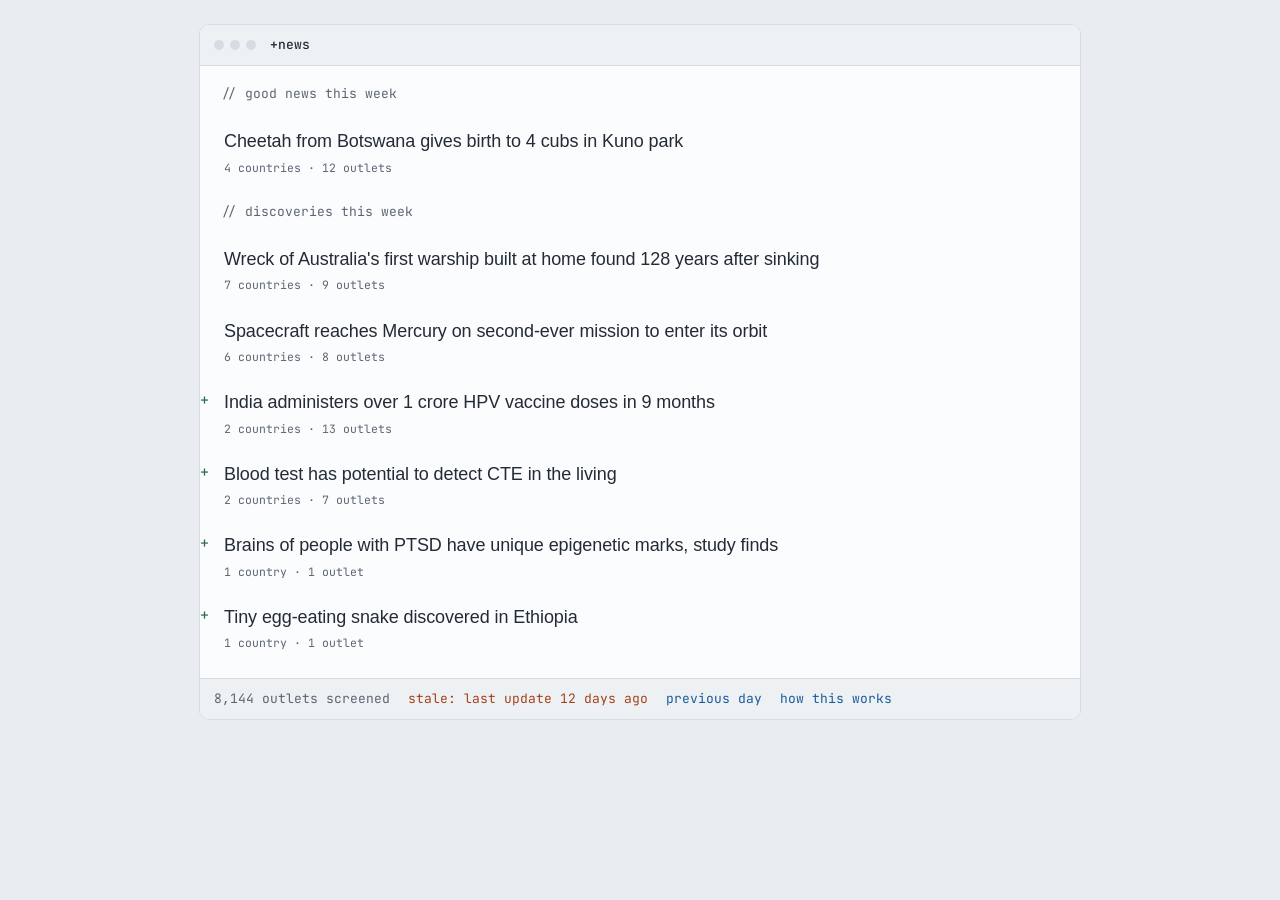
<file: index.html>
<!doctype html>
<html lang="en">
<head>
<meta charset="utf-8">
<meta name="viewport" content="width=device-width, initial-scale=1, viewport-fit=cover">
<meta name="description" content="What most news outlets report right now, in the words they share. Built by counting, not written by anyone.">
<link rel="icon" href="favicon.svg" type="image/svg+xml">
<link rel="icon" href="favicon.png" sizes="48x48" type="image/png">
<link rel="apple-touch-icon" href="apple-touch-icon.png">
<link rel="manifest" href="manifest.webmanifest">
<meta name="theme-color" content="#12161c">
<meta name="apple-mobile-web-app-title" content="+news">
<title>+news</title>
<link rel="stylesheet" href="style.css?v=16">
</head>
<body>
<!--page-->
<div class="window">
  <div class="bar">
    <div class="dots" aria-hidden="true"><i></i><i></i><i></i></div>
    <div class="tab" id="tab">+news</div>
  </div>
  <ol class="code" id="code" aria-live="off">
    <li class="note"><span class="c">// loading. Stories appear here, most widely reported first.</span></li>
  </ol>
  <div class="status" id="status"><span>connecting</span></div>
</div>

<script>
(function () {
  "use strict";
  var REFRESH_MS = 2 * 60 * 1000;      // a local check; new data arrives about every 15 minutes
  var STALE_MIN = 60;
  var SEEN_KEY = "plainfacts.seen";

  var shown = null;                    // payload currently on screen
  var open = {};                       // story ids the reader expanded
  var days = [];                       // archive days available
  var seen = null;                     // story ids present at the reader's previous visit
  try { seen = JSON.parse(localStorage.getItem(SEEN_KEY)); } catch (e) { seen = null; }
  if (!Array.isArray(seen)) seen = null;

  function el(tag, cls, text) {
    var e = document.createElement(tag);
    if (cls) e.className = cls;
    if (text != null) e.textContent = text;
    return e;
  }
  function plural(n, word) { return n.toLocaleString() + " " + word + (n === 1 ? "" : "s"); }
  function hhmm(iso) {
    var d = new Date(iso);
    return isNaN(d) ? "" : d.toLocaleTimeString([], { hour: "2-digit", minute: "2-digit", hour12: false });
  }
  function ago(iso) {
    var min = Math.max(0, Math.round((Date.now() - new Date(iso).getTime()) / 60000));
    if (min < 1) return "just now";
    if (min < 60) return min + " min ago";
    var h = Math.floor(min / 60);
    return h < 48 ? h + " h ago" : Math.floor(h / 24) + " days ago";
  }
  function route() {                   // "#2026-11-12" or "#2026-11-12-s123"
    var m = /^#(\d{4}-\d\d-\d\d)(?:-s(\w+))?$/.exec(location.hash);
    return m ? { day: m[1], story: m[2] || null } : null;
  }
  var TAGS = {};                       // no labels on lines (owner: just facts)

  function bars(a) {
    var max = Math.max.apply(null, a);
    if (!max) return null;
    var b = el("span", "bars");
    b.setAttribute("aria-hidden", "true");
    b.title = "new outlets per 15 minutes, last 3 hours";
    a.forEach(function (v) {
      var i = el("i");
      i.style.height = Math.max(1, Math.round(v / max * 11)) + "px";
      b.appendChild(i);
    });
    return b;
  }

  function line(l, r, day) {
    var li = el("li"), d = el("details"), s = el("summary");
    li.id = "s" + l.id;
    if ((seen && seen.indexOf(l.id) < 0 && !r) || l.today) li.className = "new";   // "+": new today
    if (r && r.story === l.id) { li.className = "target"; d.open = true; }
    if (open[l.id]) d.open = true;
    d.addEventListener("toggle", function () { open[l.id] = d.open; });

    if (l.sentence) {
      s.appendChild(el("span", "t", l.sentence));
    } else {
      s.appendChild(el("span", "k", l.key));
      s.appendChild(document.createTextNode(": " + l.text));
    }
    if (l.context) s.appendChild(el("span", "ctx", l.context));
    var m = el("span", "m");
    m.appendChild(document.createTextNode((l.countries || 1) + (l.countries === 1 ? " country" : " countries")));
    var nh = l.new_hour || 0;          // pace: quiet, steady, rising, surging; none shown when no outlet joined
    m.appendChild(document.createTextNode(" · "));
    if (DATA_GOOD) m.appendChild(document.createTextNode((l.outlets || 1).toLocaleString() + (l.outlets === 1 ? " outlet" : " outlets")));
    var rate = el("span", "rate " + (nh >= 30 ? "r3" : nh >= 10 ? "r2" : nh >= 3 ? "r1" : "r0"),
                  "+" + nh.toLocaleString() + " outlets/h");
    rate.title = "outlets that joined in the last hour";
    if (!DATA_GOOD) m.appendChild(rate);           // the pace of the hour means little for a week's good news
    (l.show_tags || l.tags || []).forEach(function (t) {
      if (TAGS[t]) { m.appendChild(document.createTextNode(" · ")); m.appendChild(el("span", "tag", TAGS[t])); }
    });
    s.appendChild(m);
    d.appendChild(s);

    var more = el("div", "more");
    if (!l.sentence) {                  // counted words only when no sentence (normally never shown)
      var c = el("div", "counted");
      c.appendChild(document.createTextNode("counted words: "));
      c.appendChild(el("span", "k", l.key));
      c.appendChild(document.createTextNode(": " + l.text));
      more.appendChild(c);
    }
    (l.headlines || []).forEach(function (h) {
      var a = el("a", "h");
      a.href = h.u; a.target = "_blank"; a.rel = "noopener noreferrer";
      a.appendChild(document.createTextNode("“" + h.t + "” "));
      a.appendChild(el("span", "", h.d));
      more.appendChild(a);
    });
    if ((l.links || []).length) {
      var also = el("div", "also");
      also.appendChild(el("span", "lbl", "also reported by"));
      l.links.forEach(function (k) {
        var a = el("a", "", k.d);
        a.href = k.u; a.target = "_blank"; a.rel = "noopener noreferrer";
        also.appendChild(a);
      });
      more.appendChild(also);
    }
    var foot = el("div", "foot");
    var facts = ["first seen " + hhmm(l.first), l.outlets.toLocaleString() + " outlets",
                 plural(l.wordings, "different headline")];
    if (l.related) facts.push(l.related + " related");
    if (l.other_lang) facts.push(l.other_lang.toLocaleString() + " in other languages");
    var fs = el("span", "facts");
    facts.forEach(function (f) { fs.appendChild(el("span", "f", f)); });
    var b = bars(l.spark || []);
    if (b) { var sp = el("span", "f"); sp.appendChild(b); sp.appendChild(document.createTextNode(" last 3 h")); fs.appendChild(sp); }
    foot.appendChild(fs);
    var copy = el("button", "copy", "copy link");
    copy.type = "button";
    copy.addEventListener("click", function () {
      var url = location.href.split("#")[0] + "#" + day + "-s" + l.id;
      var done = function () { copy.textContent = "link copied"; };
      var fallback = function () { copy.textContent = url; };
      try { navigator.clipboard.writeText(url).then(done, fallback); } catch (e) { fallback(); }
    });
    foot.appendChild(copy);
    more.appendChild(foot);
    d.appendChild(more);
    li.appendChild(d);
    return li;
  }

  function status(data, r) {
    var st = document.getElementById("status");
    st.textContent = "";
    var sc = data.screened || {};
    st.appendChild(el("span", "", (sc.outlets || 0).toLocaleString() + " outlets screened"));
    if (r) {
      st.appendChild(el("span", "", "archive of " + data.day));
      var today = el("a", "", "today");
      today.href = "#";
      today.addEventListener("click", function (e) {
        e.preventDefault();
        history.replaceState(null, "", location.pathname + location.search);
        shown = null; load();
      });
      st.appendChild(today);
    } else {
      var mins = (Date.now() - new Date(data.updated).getTime()) / 60000;
      var until = data.data_until ? hhmm(data.data_until) : "";
      st.appendChild(el("span", mins > STALE_MIN ? "stale" : "",
        mins > STALE_MIN ? "stale: last update " + ago(data.updated) : "news up to " + until));
    }
    var i = days.indexOf(data.day);
    var prev = i > 0 ? days[i - 1] : (i < 0 && days.length ? days[days.length - 1] : null);
    if (prev && prev !== data.day) {
      var p = el("a", "", "previous day");
      p.href = "#" + prev;
      st.appendChild(p);
    }
    var how = el("a", "", "how this works");
    how.href = "how.html";
    st.appendChild(how);
    if (data.note) st.appendChild(el("span", data.good ? "c" : "stale", data.note));
  }

  var DATA_GOOD = false;
  function render(data, r) {
    DATA_GOOD = !!data.good;
    shown = data;
    var code = document.getElementById("code");
    document.getElementById("tab").textContent = "+news";
    code.textContent = "";
    var found = false, section = null;
    var hours = data.history_hours || 24;
    var SECTIONS = { "new": "// new in the last 3 hours", "day": "// good news this week", "science": "// discoveries this week", "ongoing": "// crises", "world": "// around the world" };
    var legend = "";
    (data.lines || []).forEach(function (l) {
      if (r && r.story === l.id) found = true;
      if (l.section && l.section !== section && SECTIONS[l.section]) {
        section = l.section;
        var h = el("li", "note sec");
        h.appendChild(el("span", "c", SECTIONS[section] + legend));
        legend = "";
        code.appendChild(h);
      }
      code.appendChild(line(l, r, data.day));
    });
    if (!(data.lines || []).length) {
      var none = el("li", "note");
      none.appendChild(el("span", "c", "// no good news this week yet"));
      code.appendChild(none);
    }
    if (r && r.story && !found) {
      var gone = el("li", "note");
      gone.appendChild(el("span", "c", "// the linked story is no longer among this day's most reported"));
      code.appendChild(gone);
    }
    status(data, r);
    if (r && found) {
      var t = document.getElementById("s" + r.story);
      if (t && t.scrollIntoView) t.scrollIntoView({ block: "center" });
    }
  }

  function getJSON(path) {
    return fetch(path, { cache: "no-store" }).then(function (res) {
      if (!res.ok) throw new Error(String(res.status));
      return res.json();
    });
  }

  function load() {
    var r = route();
    getJSON(r ? "archive/" + r.day + ".json" : "data.json").then(function (data) {
      // Rebuild the list only when the data changed, so focus and open lines survive.
      if (!shown || shown.updated !== data.updated || shown.day !== data.day || r) render(data, r);
      else status(data, r);
    }).catch(function () {
      var st = document.getElementById("status");
      if (shown) return;
      var msg = r ? "no archive exists for " + r.day : "no data yet: the first update has not run";
      var code = document.getElementById("code"), li = el("li", "note");
      code.textContent = "";
      li.appendChild(el("span", "c", "// " + msg));
      code.appendChild(li);
      st.textContent = "";
      if (r) { var back = el("a", "", "today"); back.href = "./"; st.appendChild(back); }
      else st.appendChild(el("span", "", "waiting"));
    });
  }

  function remember() {                // what the reader has seen, for the "+" marks next time
    if (!shown || route()) return;
    try { localStorage.setItem(SEEN_KEY, JSON.stringify(shown.lines.map(function (l) { return l.id; }))); } catch (e) {}
  }

  if ("serviceWorker" in navigator) { try { navigator.serviceWorker.register("sw.js"); } catch (e) {} }
  getJSON("archive/index.json").then(function (d) { if (Array.isArray(d)) days = d; if (shown) status(shown, route()); })
    .catch(function () {});
  load();
  setInterval(load, REFRESH_MS);
  setInterval(function () { if (shown) status(shown, route()); }, 30000);
  window.addEventListener("hashchange", function () { shown = null; load(); });
  document.addEventListener("visibilitychange", function () {
    if (document.hidden) remember(); else load();
  });
  window.addEventListener("pagehide", remember);
})();
</script>
<!--/page-->
</body>
</html>
</file>
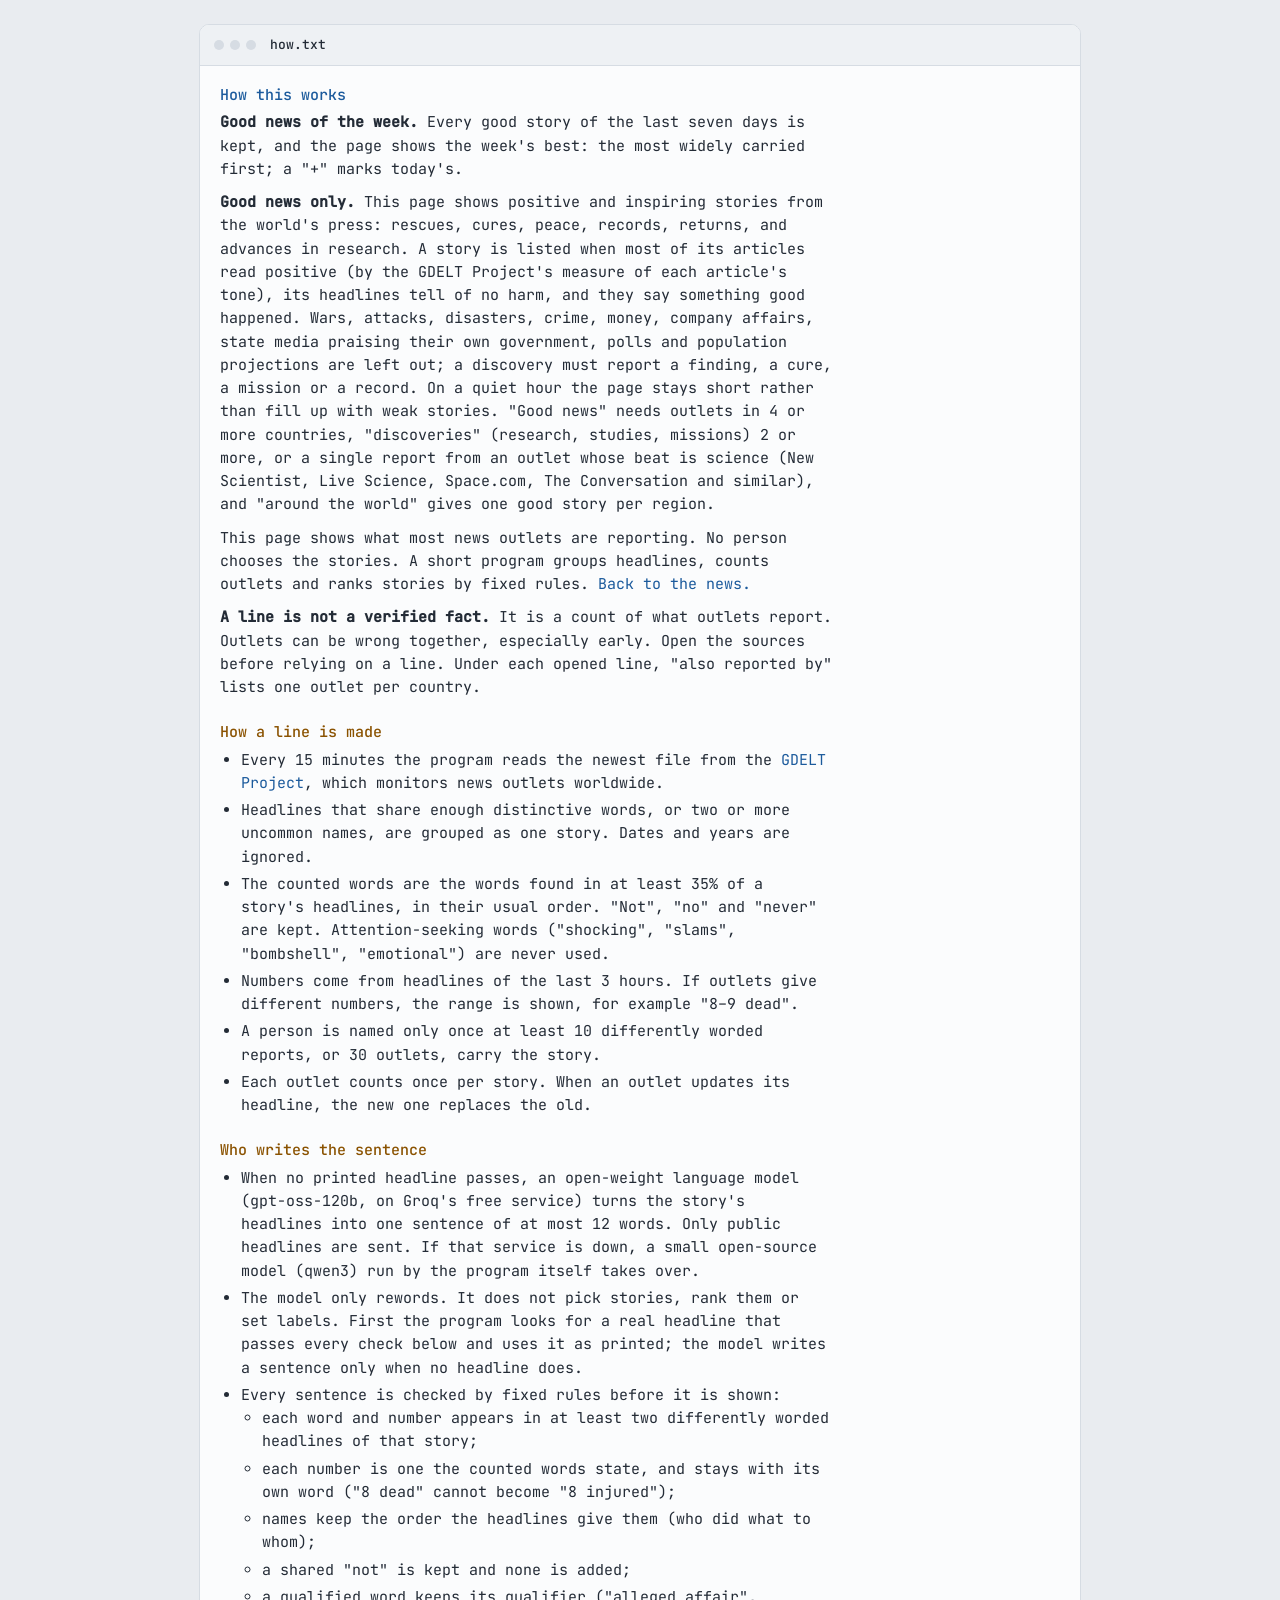
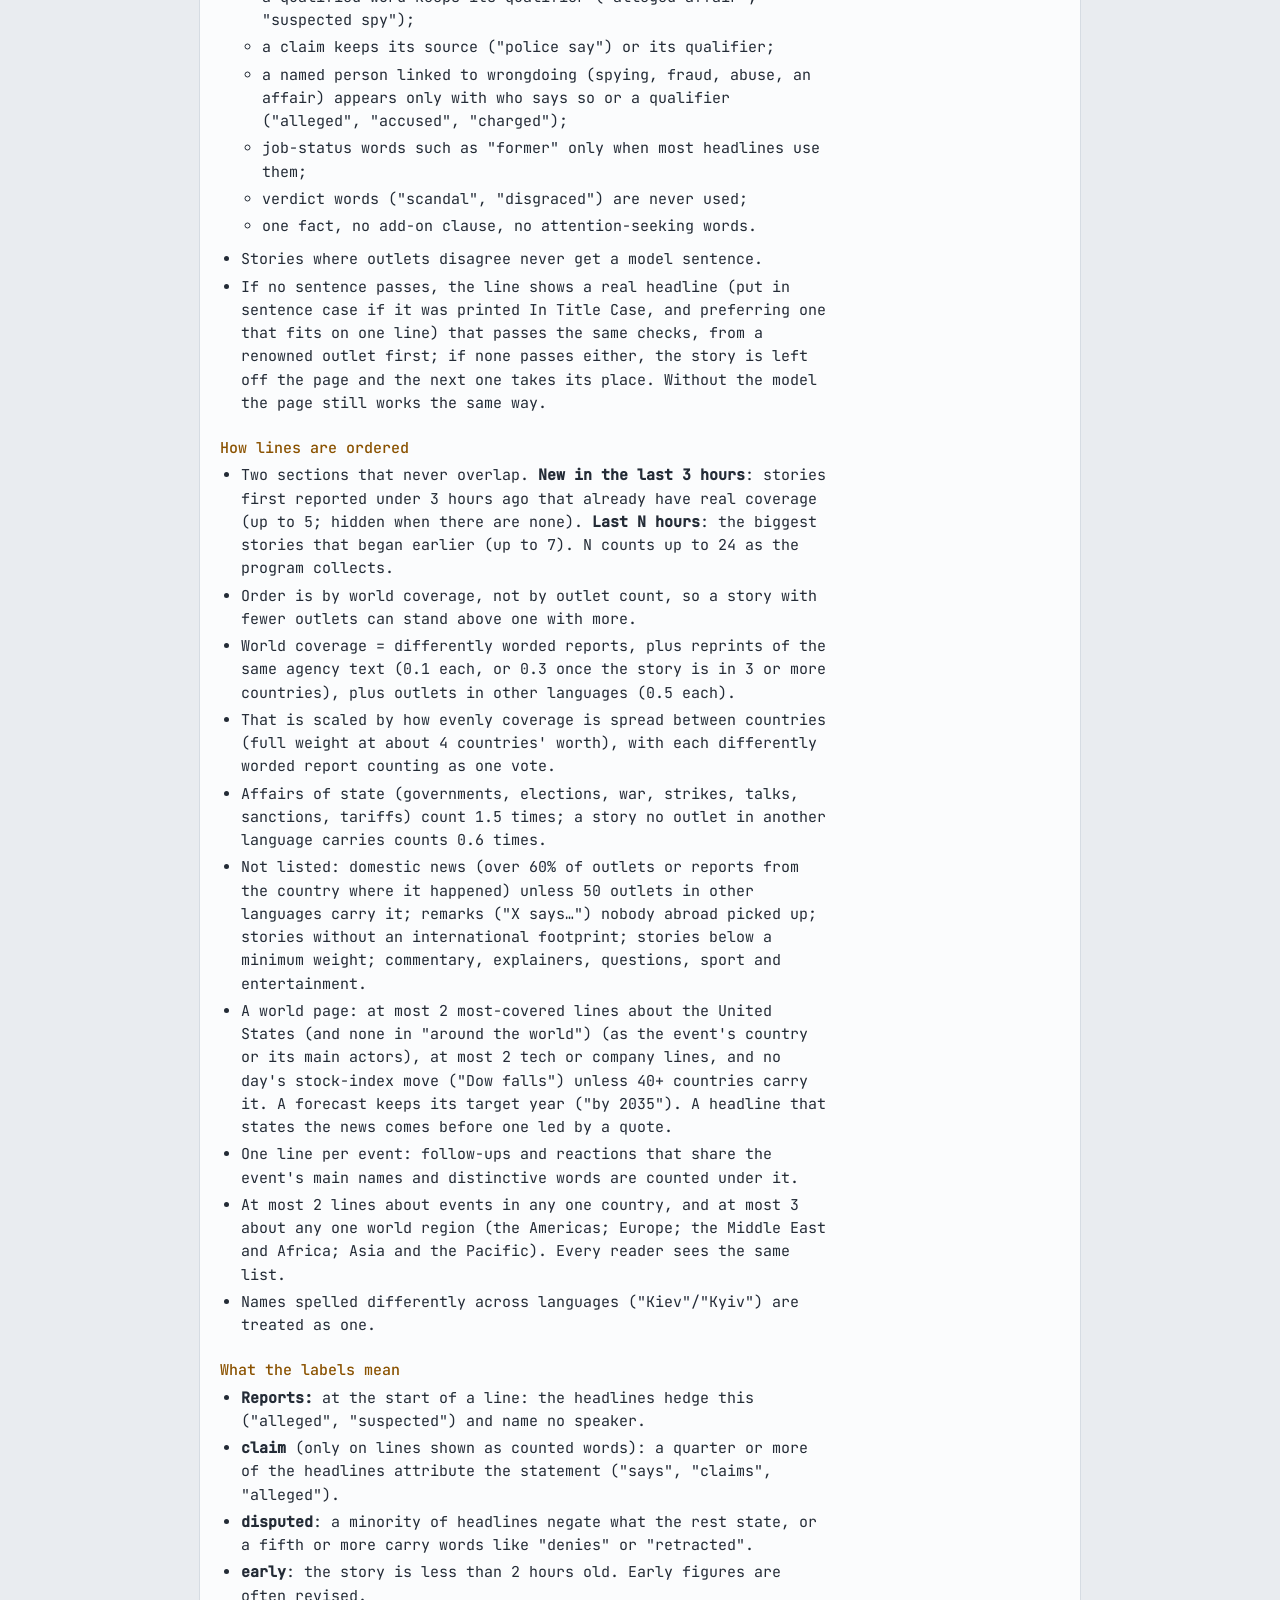
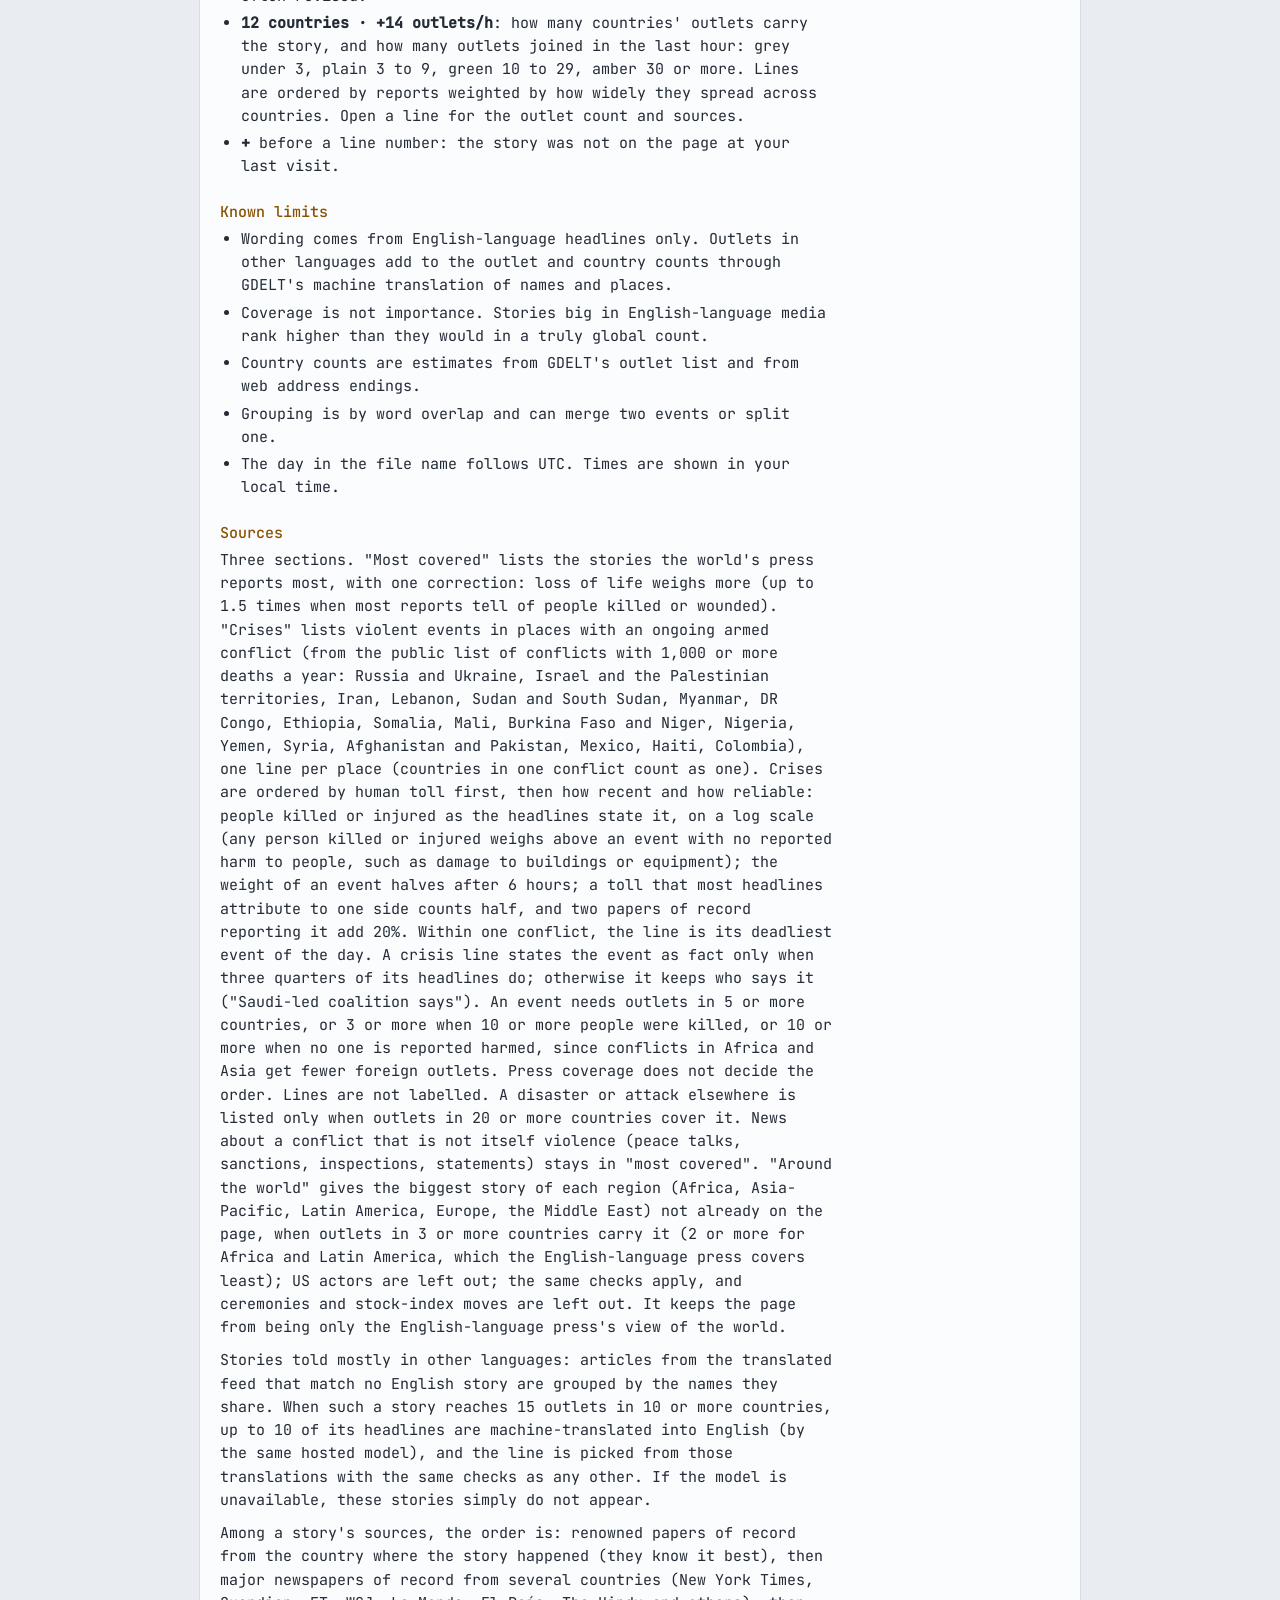
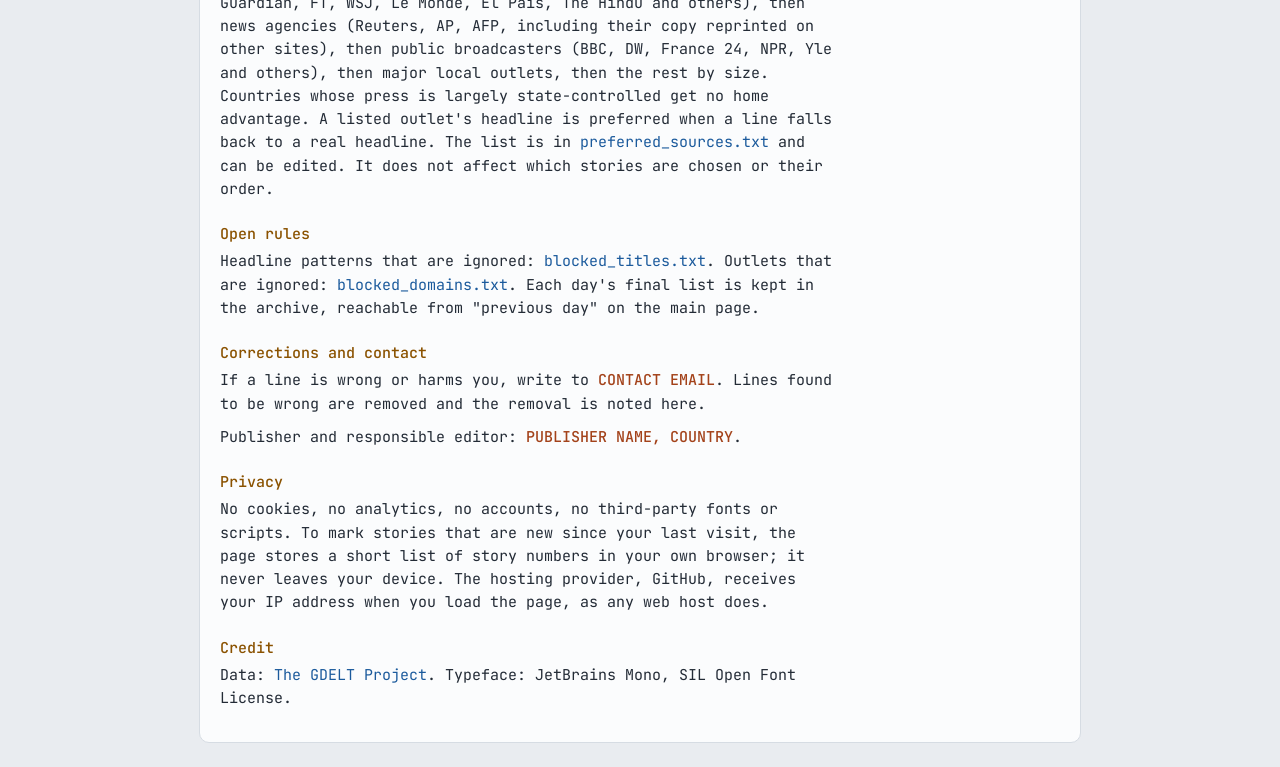
<file: how.html>
<!doctype html>
<html lang="en">
<head>
<meta charset="utf-8">
<meta name="viewport" content="width=device-width, initial-scale=1, viewport-fit=cover">
<link rel="icon" href="favicon.svg" type="image/svg+xml">
<link rel="icon" href="favicon.png" sizes="48x48" type="image/png">
<link rel="apple-touch-icon" href="apple-touch-icon.png">
<link rel="manifest" href="manifest.webmanifest">
<meta name="theme-color" content="#12161c">
<meta name="apple-mobile-web-app-title" content="+news">
<title>+news: how this works</title>
<link rel="stylesheet" href="style.css?v=11">
</head>
<body>
<div class="window">
  <div class="bar">
    <div class="dots" aria-hidden="true"><i></i><i></i><i></i></div>
    <div class="tab">how.txt</div>
  </div>
  <div class="doc">
    <h1>How this works</h1>
    <p><strong>Good news of the week.</strong> Every good story of the last seven days is kept, and the page shows the week's best: the most widely carried first; a "+" marks today's.</p>
    <p><strong>Good news only.</strong> This page shows positive and inspiring stories from the world's press: rescues, cures, peace, records, returns, and advances in research. A story is listed when most of its articles read positive (by the GDELT Project's measure of each article's tone), its headlines tell of no harm, and they say something good happened. Wars, attacks, disasters, crime, money, company affairs, state media praising their own government, polls and population projections are left out; a discovery must report a finding, a cure, a mission or a record. On a quiet hour the page stays short rather than fill up with weak stories. "Good news" needs outlets in 4 or more countries, "discoveries" (research, studies, missions) 2 or more, or a single report from an outlet whose beat is science (New Scientist, Live Science, Space.com, The Conversation and similar), and "around the world" gives one good story per region.</p>
    <p>This page shows what most news outlets are reporting. No person chooses the stories. A short program groups headlines, counts outlets and ranks stories by fixed rules. <a href="./">Back to the news.</a></p>
    <p><strong>A line is not a verified fact.</strong> It is a count of what outlets report. Outlets can be wrong together, especially early. Open the sources before relying on a line. Under each opened line, "also reported by" lists one outlet per country.</p>

    <h2>How a line is made</h2>
    <ul>
      <li>Every 15 minutes the program reads the newest file from the <a href="https://www.gdeltproject.org/" rel="noopener">GDELT Project</a>, which monitors news outlets worldwide.</li>
      <li>Headlines that share enough distinctive words, or two or more uncommon names, are grouped as one story. Dates and years are ignored.</li>
      <li>The counted words are the words found in at least 35% of a story's headlines, in their usual order. "Not", "no" and "never" are kept. Attention-seeking words ("shocking", "slams", "bombshell", "emotional") are never used.</li>
      <li>Numbers come from headlines of the last 3 hours. If outlets give different numbers, the range is shown, for example "8–9 dead".</li>
      <li>A person is named only once at least 10 differently worded reports, or 30 outlets, carry the story.</li>
      <li>Each outlet counts once per story. When an outlet updates its headline, the new one replaces the old.</li>
    </ul>

    <h2>Who writes the sentence</h2>
    <ul>
      <li>When no printed headline passes, an open-weight language model (gpt-oss-120b, on Groq's free service) turns the story's headlines into one sentence of at most 12 words. Only public headlines are sent. If that service is down, a small open-source model (qwen3) run by the program itself takes over.</li>
      <li>The model only rewords. It does not pick stories, rank them or set labels. First the program looks for a real headline that passes every check below and uses it as printed; the model writes a sentence only when no headline does.</li>
      <li>Every sentence is checked by fixed rules before it is shown:
        <ul>
          <li>each word and number appears in at least two differently worded headlines of that story;</li>
          <li>each number is one the counted words state, and stays with its own word ("8 dead" cannot become "8 injured");</li>
          <li>names keep the order the headlines give them (who did what to whom);</li>
          <li>a shared "not" is kept and none is added;</li>
          <li>a qualified word keeps its qualifier ("alleged affair", "suspected spy");</li>
          <li>a claim keeps its source ("police say") or its qualifier;</li>
          <li>a named person linked to wrongdoing (spying, fraud, abuse, an affair) appears only with who says so or a qualifier ("alleged", "accused", "charged");</li>
          <li>job-status words such as "former" only when most headlines use them;</li>
          <li>verdict words ("scandal", "disgraced") are never used;</li>
          <li>one fact, no add-on clause, no attention-seeking words.</li>
        </ul></li>
      <li>Stories where outlets disagree never get a model sentence.</li>
      <li>If no sentence passes, the line shows a real headline (put in sentence case if it was printed In Title Case, and preferring one that fits on one line) that passes the same checks, from a renowned outlet first; if none passes either, the story is left off the page and the next one takes its place. Without the model the page still works the same way.</li>
    </ul>

    <h2>How lines are ordered</h2>
    <ul>
      <li>Two sections that never overlap. <strong>New in the last 3 hours</strong>: stories first reported under 3 hours ago that already have real coverage (up to 5; hidden when there are none). <strong>Last N hours</strong>: the biggest stories that began earlier (up to 7). N counts up to 24 as the program collects.</li>
      <li>Order is by world coverage, not by outlet count, so a story with fewer outlets can stand above one with more.</li>
      <li>World coverage = differently worded reports, plus reprints of the same agency text (0.1 each, or 0.3 once the story is in 3 or more countries), plus outlets in other languages (0.5 each).</li>
      <li>That is scaled by how evenly coverage is spread between countries (full weight at about 4 countries' worth), with each differently worded report counting as one vote.</li>
      <li>Affairs of state (governments, elections, war, strikes, talks, sanctions, tariffs) count 1.5 times; a story no outlet in another language carries counts 0.6 times.</li>
      <li>Not listed: domestic news (over 60% of outlets or reports from the country where it happened) unless 50 outlets in other languages carry it; remarks ("X says…") nobody abroad picked up; stories without an international footprint; stories below a minimum weight; commentary, explainers, questions, sport and entertainment.</li>
      <li>A world page: at most 2 most-covered lines about the United States (and none in "around the world") (as the event's country or its main actors), at most 2 tech or company lines, and no day's stock-index move ("Dow falls") unless 40+ countries carry it. A forecast keeps its target year ("by 2035"). A headline that states the news comes before one led by a quote.</li>
      <li>One line per event: follow-ups and reactions that share the event's main names and distinctive words are counted under it.</li>
      <li>At most 2 lines about events in any one country, and at most 3 about any one world region (the Americas; Europe; the Middle East and Africa; Asia and the Pacific). Every reader sees the same list.</li>
      <li>Names spelled differently across languages ("Kiev"/"Kyiv") are treated as one.</li>
    </ul>

    <h2>What the labels mean</h2>
    <ul>
      <li><strong>Reports:</strong> at the start of a line: the headlines hedge this ("alleged", "suspected") and name no speaker.</li>
      <li><strong>claim</strong> (only on lines shown as counted words): a quarter or more of the headlines attribute the statement ("says", "claims", "alleged").</li>
      <li><strong>disputed</strong>: a minority of headlines negate what the rest state, or a fifth or more carry words like "denies" or "retracted".</li>
      <li><strong>early</strong>: the story is less than 2 hours old. Early figures are often revised.</li>
      <li><strong>12 countries · +14 outlets/h</strong>: how many countries' outlets carry the story, and how many outlets joined in the last hour: grey under 3, plain 3 to 9, green 10 to 29, amber 30 or more. Lines are ordered by reports weighted by how widely they spread across countries. Open a line for the outlet count and sources.</li>
      <li><strong>+</strong> before a line number: the story was not on the page at your last visit.</li>
    </ul>

    <h2>Known limits</h2>
    <ul>
      <li>Wording comes from English-language headlines only. Outlets in other languages add to the outlet and country counts through GDELT's machine translation of names and places.</li>
      <li>Coverage is not importance. Stories big in English-language media rank higher than they would in a truly global count.</li>
      <li>Country counts are estimates from GDELT's outlet list and from web address endings.</li>
      <li>Grouping is by word overlap and can merge two events or split one.</li>
      <li>The day in the file name follows UTC. Times are shown in your local time.</li>
    </ul>

    <h2>Sources</h2>
    <p>Three sections. "Most covered" lists the stories the world's press reports most, with one correction: loss of life weighs more (up to 1.5 times when most reports tell of people killed or wounded). "Crises" lists violent events in places with an ongoing armed conflict (from the public list of conflicts with 1,000 or more deaths a year: Russia and Ukraine, Israel and the Palestinian territories, Iran, Lebanon, Sudan and South Sudan, Myanmar, DR Congo, Ethiopia, Somalia, Mali, Burkina Faso and Niger, Nigeria, Yemen, Syria, Afghanistan and Pakistan, Mexico, Haiti, Colombia), one line per place (countries in one conflict count as one). Crises are ordered by human toll first, then how recent and how reliable: people killed or injured as the headlines state it, on a log scale (any person killed or injured weighs above an event with no reported harm to people, such as damage to buildings or equipment); the weight of an event halves after 6 hours; a toll that most headlines attribute to one side counts half, and two papers of record reporting it add 20%. Within one conflict, the line is its deadliest event of the day. A crisis line states the event as fact only when three quarters of its headlines do; otherwise it keeps who says it ("Saudi-led coalition says"). An event needs outlets in 5 or more countries, or 3 or more when 10 or more people were killed, or 10 or more when no one is reported harmed, since conflicts in Africa and Asia get fewer foreign outlets. Press coverage does not decide the order. Lines are not labelled. A disaster or attack elsewhere is listed only when outlets in 20 or more countries cover it. News about a conflict that is not itself violence (peace talks, sanctions, inspections, statements) stays in "most covered". "Around the world" gives the biggest story of each region (Africa, Asia-Pacific, Latin America, Europe, the Middle East) not already on the page, when outlets in 3 or more countries carry it (2 or more for Africa and Latin America, which the English-language press covers least); US actors are left out; the same checks apply, and ceremonies and stock-index moves are left out. It keeps the page from being only the English-language press's view of the world.</p>
    <p>Stories told mostly in other languages: articles from the translated feed that match no English story are grouped by the names they share. When such a story reaches 15 outlets in 10 or more countries, up to 10 of its headlines are machine-translated into English (by the same hosted model), and the line is picked from those translations with the same checks as any other. If the model is unavailable, these stories simply do not appear.</p>
    <p>Among a story's sources, the order is: renowned papers of record from the country where the story happened (they know it best), then major newspapers of record from several countries (New York Times, Guardian, FT, WSJ, Le Monde, El País, The Hindu and others), then news agencies (Reuters, AP, AFP, including their copy reprinted on other sites), then public broadcasters (BBC, DW, France 24, NPR, Yle and others), then major local outlets, then the rest by size. Countries whose press is largely state-controlled get no home advantage. A listed outlet's headline is preferred when a line falls back to a real headline. The list is in <a href="rules/preferred_sources.txt">preferred_sources.txt</a> and can be edited. It does not affect which stories are chosen or their order.</p>

    <h2>Open rules</h2>
    <p>Headline patterns that are ignored: <a href="rules/blocked_titles.txt">blocked_titles.txt</a>. Outlets that are ignored: <a href="rules/blocked_domains.txt">blocked_domains.txt</a>. Each day's final list is kept in the archive, reachable from "previous day" on the main page.</p>

    <h2>Corrections and contact</h2>
    <p>If a line is wrong or harms you, write to <span class="fill">CONTACT EMAIL</span>. Lines found to be wrong are removed and the removal is noted here.</p>
    <p>Publisher and responsible editor: <span class="fill">PUBLISHER NAME, COUNTRY</span>.</p>

    <h2>Privacy</h2>
    <p>No cookies, no analytics, no accounts, no third-party fonts or scripts. To mark stories that are new since your last visit, the page stores a short list of story numbers in your own browser; it never leaves your device. The hosting provider, GitHub, receives your IP address when you load the page, as any web host does.</p>

    <h2>Credit</h2>
    <p>Data: <a href="https://www.gdeltproject.org/" rel="noopener">The GDELT Project</a>. Typeface: JetBrains Mono, SIL Open Font License.</p>
  </div>
</div>
</body>
</html>
</file>
<file: style.css>
/* Layout: one editor window; a file of the day's stories, one numbered line each. */
@font-face {
  font-family: "JetBrains Mono"; font-weight: 400; font-style: normal; font-display: swap;
  src: url("fonts/jetbrains-mono-latin-400-normal.woff2") format("woff2");
}
@font-face {
  font-family: "JetBrains Mono"; font-weight: 500; font-style: normal; font-display: swap;
  src: url("fonts/jetbrains-mono-latin-500-normal.woff2") format("woff2");
}
:root {
  color-scheme: dark;
  --bg: #12161c;
  --window: #1a2029;
  --chrome: #222a35;
  --rule: #2e3846;
  --fg: #d9dfe7;
  --dim: #8f9aa8;
  --key: #7fb4e6;
  --num: #e3b877;
  --up: #86b99a;
  --warn: #e39a77;
  --mono: "JetBrains Mono", ui-monospace, "SF Mono", Menlo, Consolas, monospace;
}
@media (prefers-color-scheme: light) {
  :root:not([data-theme="dark"]) {
    color-scheme: light;
    --bg: #e9ecf0; --window: #fbfcfd; --chrome: #eef1f4; --rule: #d6dce3;
    --fg: #232b36; --dim: #5b6673; --key: #1b5a9c; --num: #8a5200; --up: #2a6848; --warn: #a3421a;
  }
}
:root[data-theme="light"] {
  color-scheme: light;
  --bg: #e9ecf0; --window: #fbfcfd; --chrome: #eef1f4; --rule: #d6dce3;
  --fg: #232b36; --dim: #5b6673; --key: #1b5a9c; --num: #8a5200; --up: #2a6848; --warn: #a3421a;
}
html { -webkit-text-size-adjust: 100%; }
body {
  margin: 0;
  background: var(--bg); color: var(--fg);
  font: 400 15px/1.55 var(--mono);
  padding-block: 24px;
  padding-left: max(16px, env(safe-area-inset-left, 0px));
  padding-right: max(16px, env(safe-area-inset-right, 0px));
}
.window {
  max-width: 880px; margin: 0 auto;
  background: var(--window);
  border: 1px solid var(--rule); border-radius: 10px; overflow: hidden;
}
.bar {
  display: flex; align-items: center; gap: 14px;
  background: var(--chrome); border-bottom: 1px solid var(--rule);
  padding: 10px 14px;
}
.dots { display: flex; gap: 6px; }
.dots i { width: 10px; height: 10px; border-radius: 50%; background: var(--rule); }
.tab { color: var(--fg); font-size: 13px; font-weight: 500; min-width: 0; overflow-wrap: anywhere; }
a { color: var(--key); text-decoration: none; }
a:hover { text-decoration: underline; }
a:focus-visible, summary:focus-visible, button:focus-visible {
  outline: 2px solid var(--key); outline-offset: 2px; border-radius: 2px;
}

/* the news file */
ol.code { list-style: none; margin: 0; padding: 14px 0; counter-reset: ln; }
ol.code > li {
  counter-increment: ln;
  display: grid; grid-template-columns: 1.6em minmax(0, 1fr);
  padding: 12px 16px 12px 0;
}
ol.code > li::before {
  content: ""; color: var(--dim);
  text-align: right; padding-right: 1.3em;
  font-variant-numeric: tabular-nums; user-select: none;
}
ol.code > li::before { white-space: nowrap; }
ol.code > li.new::before { content: "+"; color: var(--up); }
ol.code > li.note { counter-increment: none; }
ol.code > li.note::before { content: ""; }
ol.code > li.sec { padding-top: 14px; font-size: 13px; counter-set: ln 0; }   /* each section numbered from 1 */
ol.code > li.sec:first-child { padding-top: 4px; }
ol.code > li.target { background: var(--chrome); }
ol.code > li > * { min-width: 0; overflow-wrap: anywhere; }
.c { color: var(--dim); }
.k { color: var(--key); font-weight: 500; }
summary { font-size: 17px; }
/* the headline itself in a reading face; the window, numbers and notes stay monospace */
summary .t { font-family: -apple-system, BlinkMacSystemFont, "Segoe UI", Roboto, "Helvetica Neue", Arial, sans-serif;
  font-size: 18px; line-height: 1.4; font-weight: 500; letter-spacing: -0.005em; }
summary .k { color: inherit; }
details > summary { list-style: none; cursor: pointer; }
details > summary::-webkit-details-marker { display: none; }
.m { display: block; color: var(--dim); font-size: 11.5px; line-height: 1.5; margin-top: 4px; font-variant-numeric: tabular-nums; }
.m .tag { color: var(--warn); }
.ctx { display: block; color: var(--dim); font-size: 14px; line-height: 1.4; margin-top: 4px;
  font-family: -apple-system, BlinkMacSystemFont, "Segoe UI", Roboto, "Helvetica Neue", Arial, sans-serif; }
/* pace of coverage: the hourly counter is coloured by how fast outlets are joining */
.rate { padding: 1px 6px; border-radius: 4px; }
.rate.r0 { color: var(--dim); opacity: .6; }
.rate.r1 { color: var(--fg); }
.rate.r2 { color: var(--up); background: color-mix(in srgb, var(--up) 14%, transparent); }
.rate.r3 { color: var(--num); background: color-mix(in srgb, var(--num) 16%, transparent); font-weight: 500; }
.bars { display: inline-flex; align-items: flex-end; gap: 2px; height: 11px; margin-left: 8px; vertical-align: baseline; }
.more .counted { color: var(--dim); padding: 4px 0; }
.bars i { width: 3px; background: var(--dim); border-radius: 1px; }
.more { margin-top: 8px; padding: 2px 0 4px 12px; border-left: 1px solid var(--rule); font-size: 13px; }
.more .h { display: block; padding: 9px 0; color: var(--fg);
  font-family: -apple-system, BlinkMacSystemFont, "Segoe UI", Roboto, "Helvetica Neue", Arial, sans-serif; font-size: 16px; line-height: 1.4; }
.more .h span { font-family: var(--mono); font-size: 13px; }
.more .h span { color: var(--dim); }
.more .also { display: flex; flex-wrap: wrap; gap: 0 14px; }
.more .also a { color: var(--dim); padding: 7px 0; font-size: 13.5px; }
.more .foot { display: flex; flex-wrap: wrap; align-items: center; gap: 4px 16px; color: var(--dim); }
button.copy {
  font: inherit; color: var(--key); background: none; border: 0; padding: 10px 0; cursor: pointer; font-size: 13.5px;
}
@media (max-width: 480px) {
  body { padding-left: max(8px, env(safe-area-inset-left, 0px)); padding-right: max(8px, env(safe-area-inset-right, 0px)); }
  ol.code > li { grid-template-columns: 1.1em minmax(0, 1fr); padding-right: 10px; padding-top: 12px; padding-bottom: 12px; }
  ol.code > li::before { padding-right: .3em; }
  summary .t { font-size: 18px; line-height: 1.38; }
  summary { padding: 2px 0; }
  .status > * { padding: 9px 0; }
}
.status {
  display: flex; flex-wrap: wrap; gap: 2px 18px; align-items: center;
  border-top: 1px solid var(--rule); background: var(--chrome);
  color: var(--dim); font-size: 13px; padding: 4px 14px;
}
.status > * { padding: 6px 0; }
.status .stale { color: var(--warn); }

/* the method page */
.doc { padding: 18px 20px 22px; max-width: 68ch; }
.doc h1 { font-size: 15px; font-weight: 500; color: var(--key); margin: 0 0 4px; }
.doc h2 { font-size: 15px; font-weight: 500; color: var(--num); margin: 22px 0 4px; }
.doc p, .doc ul { margin: 0 0 10px; }
.doc ul { padding-left: 1.4em; }
.doc li { margin-bottom: 4px; }
.doc .fill { color: var(--warn); font-weight: 500; }
@media (prefers-reduced-motion: no-preference) {
  ol.code > li.target { transition: background .6s; }
}

/* opened line: labelled source list, facts that never break mid-phrase */
.more .also .lbl { color: var(--dim); padding: 10px 0; flex-basis: 100%; font-size: 12px; }
.more .facts { display: flex; flex-wrap: wrap; gap: 2px 12px; }
.more .facts .f { white-space: nowrap; }

.bars { height: 14px; }
.bars i { width: 4px; }
</file>
